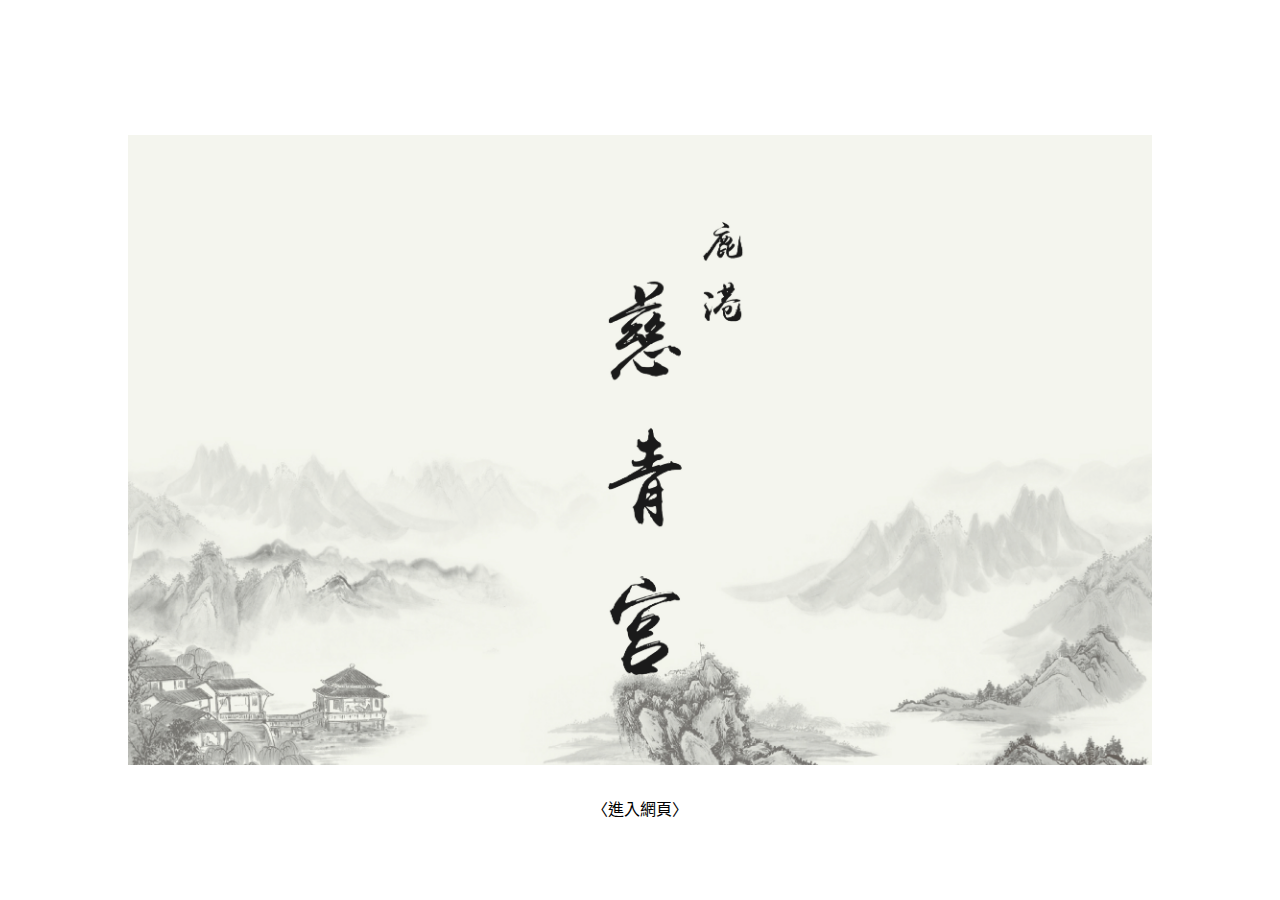
<file: index.html>
<!-- <!doctype html> -->
<html lang="zh-TW">

<head>
  <!-- Required meta tags -->
  <meta charset="utf-8">
  <meta name="viewport" content="width=device-width, initial-scale=1, shrink-to-fit=no">

  <!-- Bootstrap CSS -->
  <link rel="stylesheet" href="https://maxcdn.bootstrapcdn.com/bootstrap/4.0.0/css/bootstrap.min.css" integrity="sha384-Gn5384xqQ1aoWXA+058RXPxPg6fy4IWvTNh0E263XmFcJlSAwiGgFAW/dAiS6JXm"
    crossorigin="anonymous">

  <title>慈青宮</title>

  <style>
    body {
      margin: 0;
    }

    #home {
      width: 100%;
      height: 100vh;
      background-color: #fff;
      position: relative;
    }

    .theme {
      width: 80%;
      height: 70%;
      background-color: #fff;
      margin: 0 auto;
      background-image: url(/desighdraft/index/img/theme.jpg);
      background-size: cover;
      background-position: center;
      position: absolute;
      top: 50vh;
      left: 50%;
      transform: translate(-50%, -50%);
    }

    .inter1 {
      width: 100%;
      height: 100%;
      margin: auto;
      background-color: rgba(255, 255, 255, 0.1);
    }

    .center {
      position: absolute;
      top: 90vh;
      left: 50%;
      transform: translate(-50%, -50%);
    }

    .inter2 {
      color: #000;
    }
  </style>



</head>

<body>
  <div id="home" class="home">
    <div class="theme">
      <a href="/about.html">
        <div class="inter1"></div>
      </a>
    </div>
    <div class="center">
      <a href="/about.html" class="inter2">〈進入網頁〉</a>
    </div>

  </div>

  <!-- Optional JavaScript -->
  <!-- jQuery first, then Popper.js, then Bootstrap JS -->
  <script src="https://ajax.googleapis.com/ajax/libs/jquery/3.3.1/jquery.min.js"></script>
  <script src="https://cdnjs.cloudflare.com/ajax/libs/popper.js/1.12.9/umd/popper.min.js" integrity="sha384-ApNbgh9B+Y1QKtv3Rn7W3mgPxhU9K/ScQsAP7hUibX39j7fakFPskvXusvfa0b4Q"
    crossorigin="anonymous"></script>
  <script src="https://maxcdn.bootstrapcdn.com/bootstrap/4.0.0/js/bootstrap.min.js" integrity="sha384-JZR6Spejh4U02d8jOt6vLEHfe/JQGiRRSQQxSfFWpi1MquVdAyjUar5+76PVCmYl"
    crossorigin="anonymous"></script>
</body>

</html>
</file>
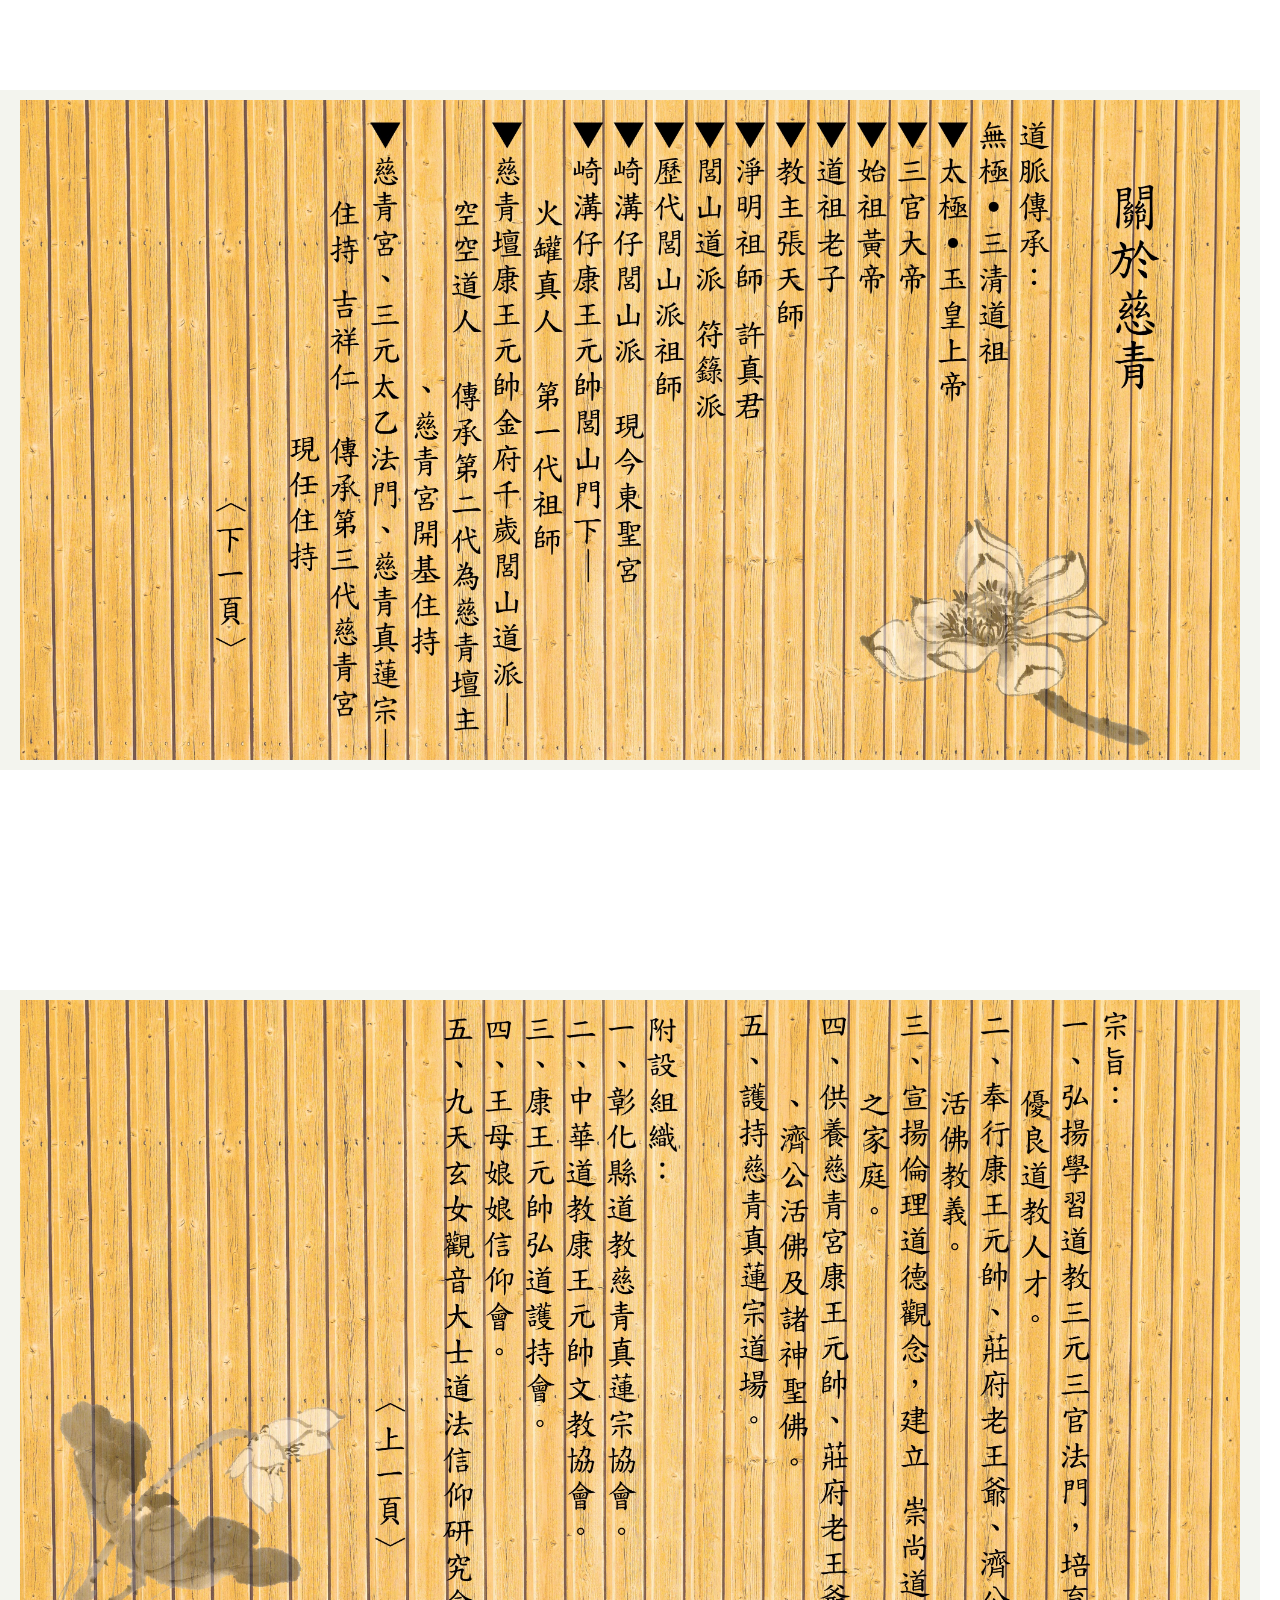
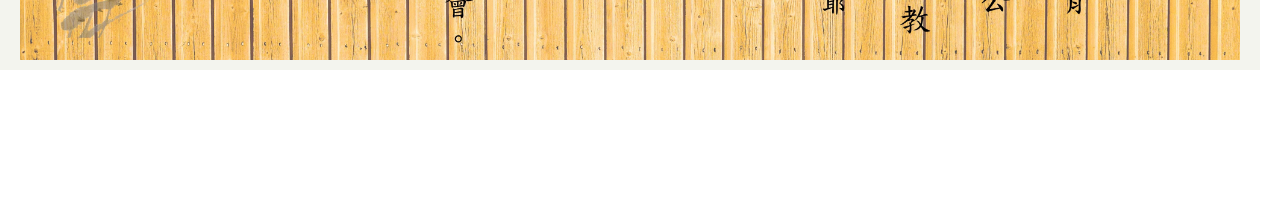
<file: about.html>
<!-- <!doctype html> -->
<html lang="zh-TW">

<head>
  <!-- Required meta tags -->
  <meta charset="utf-8">
  <meta name="viewport" content="width=device-width, initial-scale=1, shrink-to-fit=no">

  <!-- Bootstrap CSS -->
  <link rel="stylesheet" href="https://maxcdn.bootstrapcdn.com/bootstrap/4.0.0/css/bootstrap.min.css" integrity="sha384-Gn5384xqQ1aoWXA+058RXPxPg6fy4IWvTNh0E263XmFcJlSAwiGgFAW/dAiS6JXm"
    crossorigin="anonymous">

  <title>關於慈青</title>

  <style>
    body {
      margin: 0;
    }

    #about {
      width: 100%;
      height: 200vh;
      background-color: #fff;
      position: relative;
    }

    .bg {
      width: calc(100% - 20px);
      height: calc(100% - 40px);
      background-image: url(desighdraft/theme/img/bg.jpg);
      background-size: cover;
      background-position: center;
      padding: 10px 20px;
    }

    .theme-01 {
      width: 100%;
      height: 40%;
      background-color: #fff;
      position: absolute;
      top: 50vh;
      left: 50%;
      transform: translate(-50%, -50%);
    }

    .theme-01 .pic {
      width: 100%;
      height: 100%;
      background-image: url(desighdraft/theme/img/theme-01.jpg);
      background-size: cover;
      background-position: center;
    }

    .theme-02 {
      width: 100%;
      height: 40%;
      background-color: #fff;
      position: absolute;
      top: 150vh;
      left: 50%;
      transform: translate(-50%, -50%);
    }

    .theme-02 .pic {
      width: 100%;
      height: 100%;
      background-image: url(desighdraft/theme/img/theme-02.jpg);
      background-size: cover;
      background-position: center;
    }
    @media screen and (max-width: 576px) {
      .theme-01 {
      width: 250vw;}
      .theme-01 .pic {
      width: auto;
      background-size: cover;
      background-repeat: no-repeat;}
      .theme-02 {
      width: 250vw;}
      .theme-02 .pic {
      width: auto;
      background-size: cover;
      background-repeat: no-repeat;}
			}
  </style>



</head>

<body>
  <div id="about" class="about">
    <div class="theme-01">
      <div class="bg">
        <div class="pic"></div>
      </div>
    </div>
    <div class="theme-02">
      <div class="bg">
        <div class="pic"></div>
      </div>
    </div>
  </div>

  <!-- Optional JavaScript -->
  <!-- jQuery first, then Popper.js, then Bootstrap JS -->
  <script src="https://ajax.googleapis.com/ajax/libs/jquery/3.3.1/jquery.min.js"></script>
  <script src="https://cdnjs.cloudflare.com/ajax/libs/popper.js/1.12.9/umd/popper.min.js" integrity="sha384-ApNbgh9B+Y1QKtv3Rn7W3mgPxhU9K/ScQsAP7hUibX39j7fakFPskvXusvfa0b4Q"
    crossorigin="anonymous"></script>
  <script src="https://maxcdn.bootstrapcdn.com/bootstrap/4.0.0/js/bootstrap.min.js" integrity="sha384-JZR6Spejh4U02d8jOt6vLEHfe/JQGiRRSQQxSfFWpi1MquVdAyjUar5+76PVCmYl"
    crossorigin="anonymous"></script>
</body>

</html>
</file>
